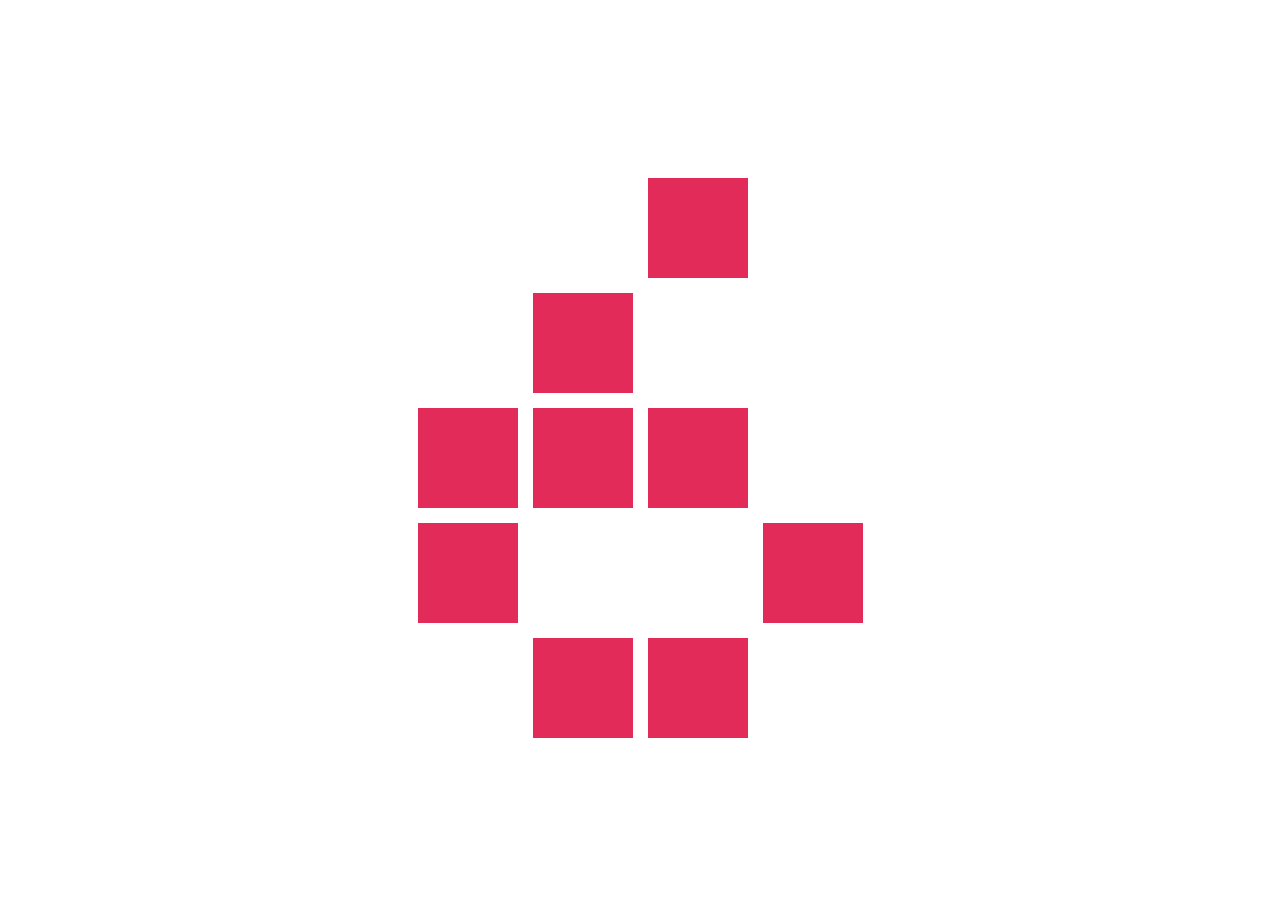
<file: alti.html>
<!DOCTYPE html>
<html lang="en">
<head>
    <meta charset="UTF-8">
    <meta name="viewport" content="width=device-width, initial-scale=1.0">
    <title>6 sayısı Grid</title>
    <link rel="stylesheet" href="style/alti.css">
</head>
<body>
    <div class="satir1Kutu"></div>
    <div class="satir2Kutu"></div>
    <div class="satir3Kutu"></div>
    <div class="satir3Kutu"></div>
    <div class="satir3Kutu"></div>
    <div class="satir4Kutu1"></div>
    <div class="satir4Kutu2"></div>
    <div class="satir5Kutu1"></div>
    <div class="satir5Kutu2"></div>
</body>
</html>
</file>
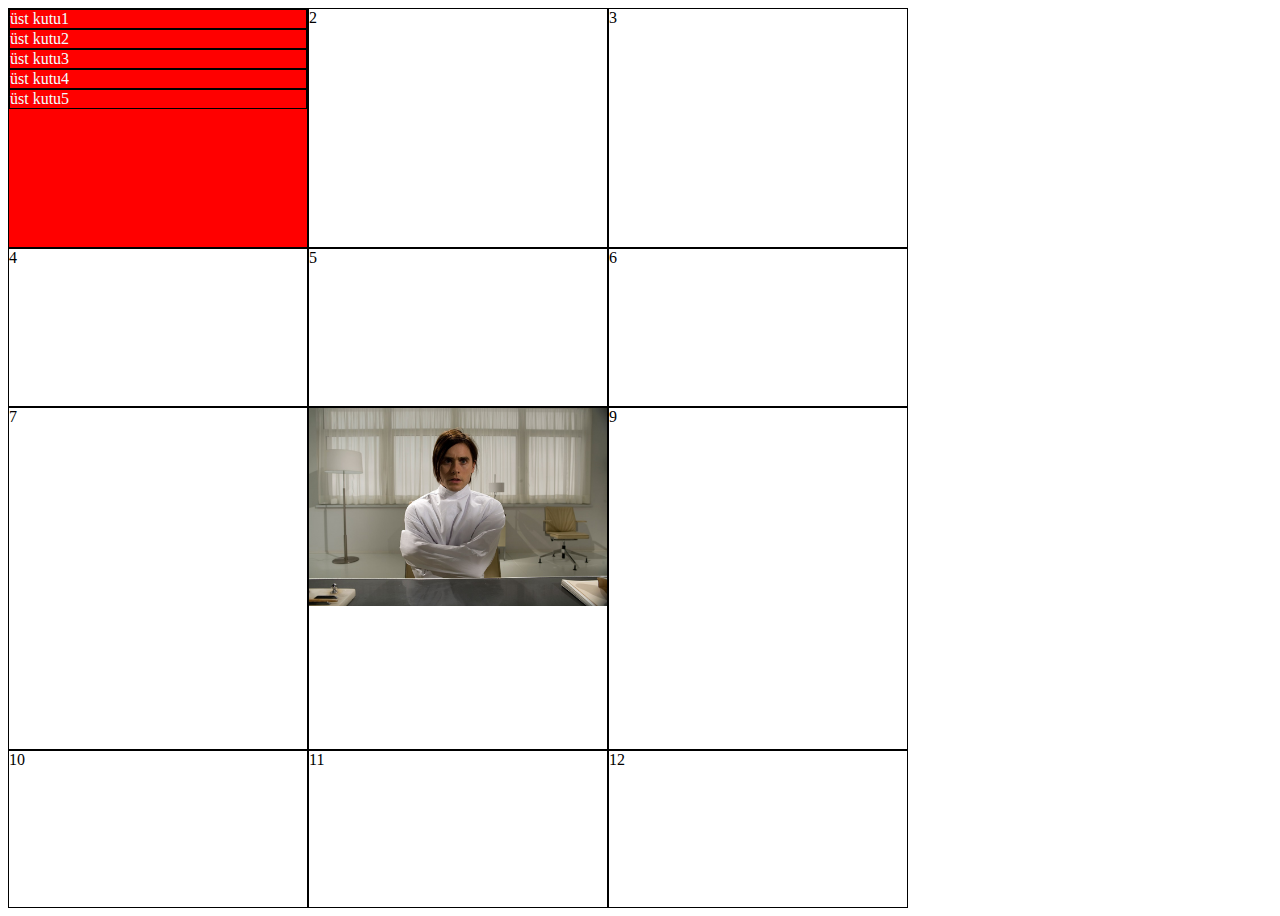
<file: grid.html>
<!DOCTYPE html>
<html lang="en">
<head>
    <meta charset="UTF-8">
    <meta name="viewport" content="width=device-width, initial-scale=1.0">
    <title>Grid Layout 1</title>
    <link rel="stylesheet" href="style/grid.css">
</head>
<body>
    <div id="ust">
        <div class="ustKutular">üst kutu1</div>
        <div class="ustKutular">üst kutu2</div>
        <div class="ustKutular">üst kutu3</div>
        <div class="ustKutular">üst kutu4</div>
        <div class="ustKutular">üst kutu5</div>
    </div>
    <div>2</div>
    <div>3</div>
    <div>4</div>
    <div>5</div>
    <div>6</div>
    <div>7</div>
    <div>
        <img src="images/pic2.jpg" alt="">
    </div>
    <div>9</div>
    <div>10</div>
    <div>11</div>
    <div>12</div>
</body>
</html>
</file>
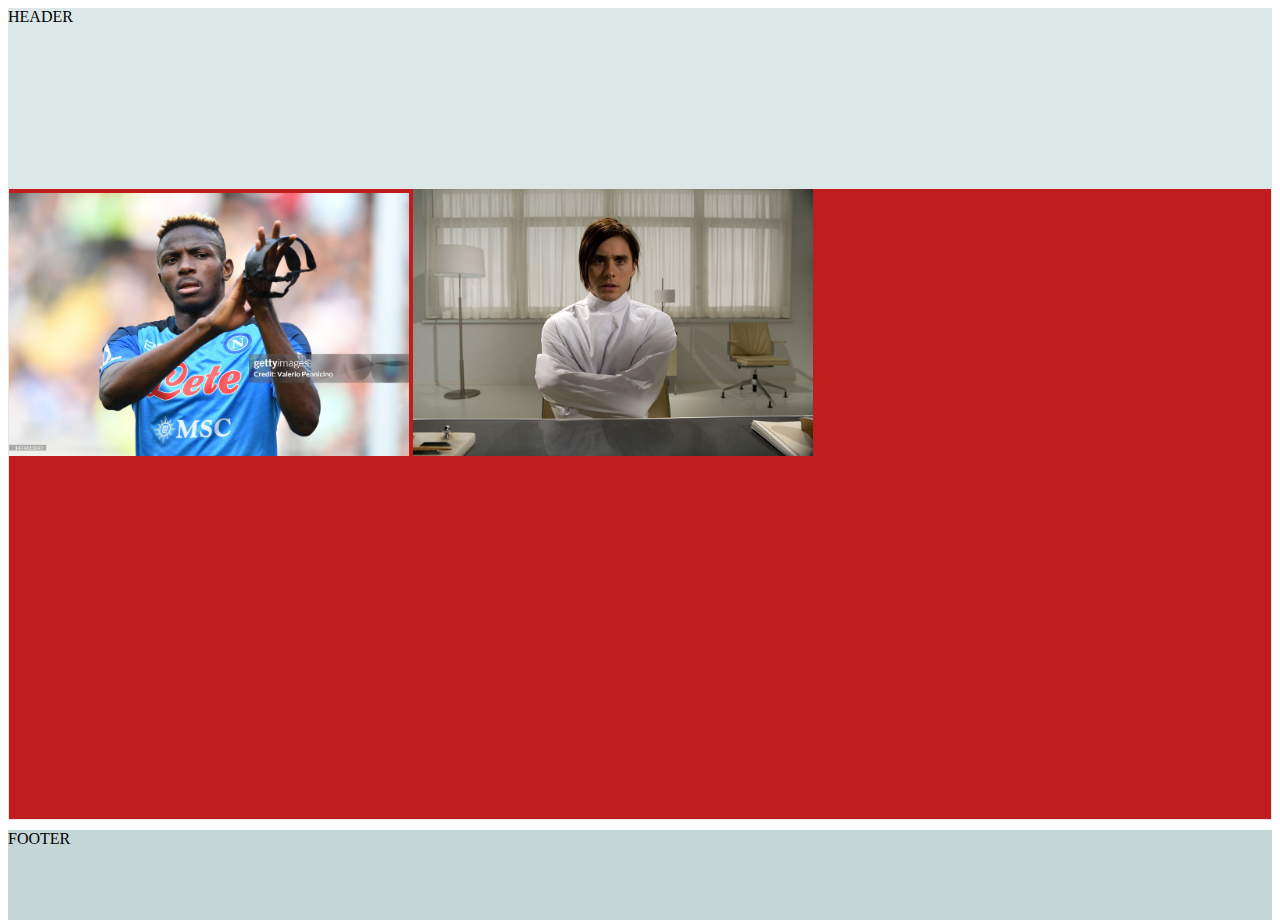
<file: layout.html>
<!DOCTYPE html>
<html lang="en">
<head>
    <meta charset="UTF-8">
    <meta name="viewport" content="width=device-width, initial-scale=1.0">
    <title>First Layout</title>
    <link rel="stylesheet" href="style/layout.css">

</head>
<body>
    <header>
        <nav>HEADER</nav>
    </header>
    <main>
        <section>
            <img src="images/pic1.jpg" alt="">
            <img src="images/pic2.jpg" alt="">
        </section>
    </main>
    <footer>
        <nav>FOOTER</nav>
    </footer>

</body>
</html>
</file>
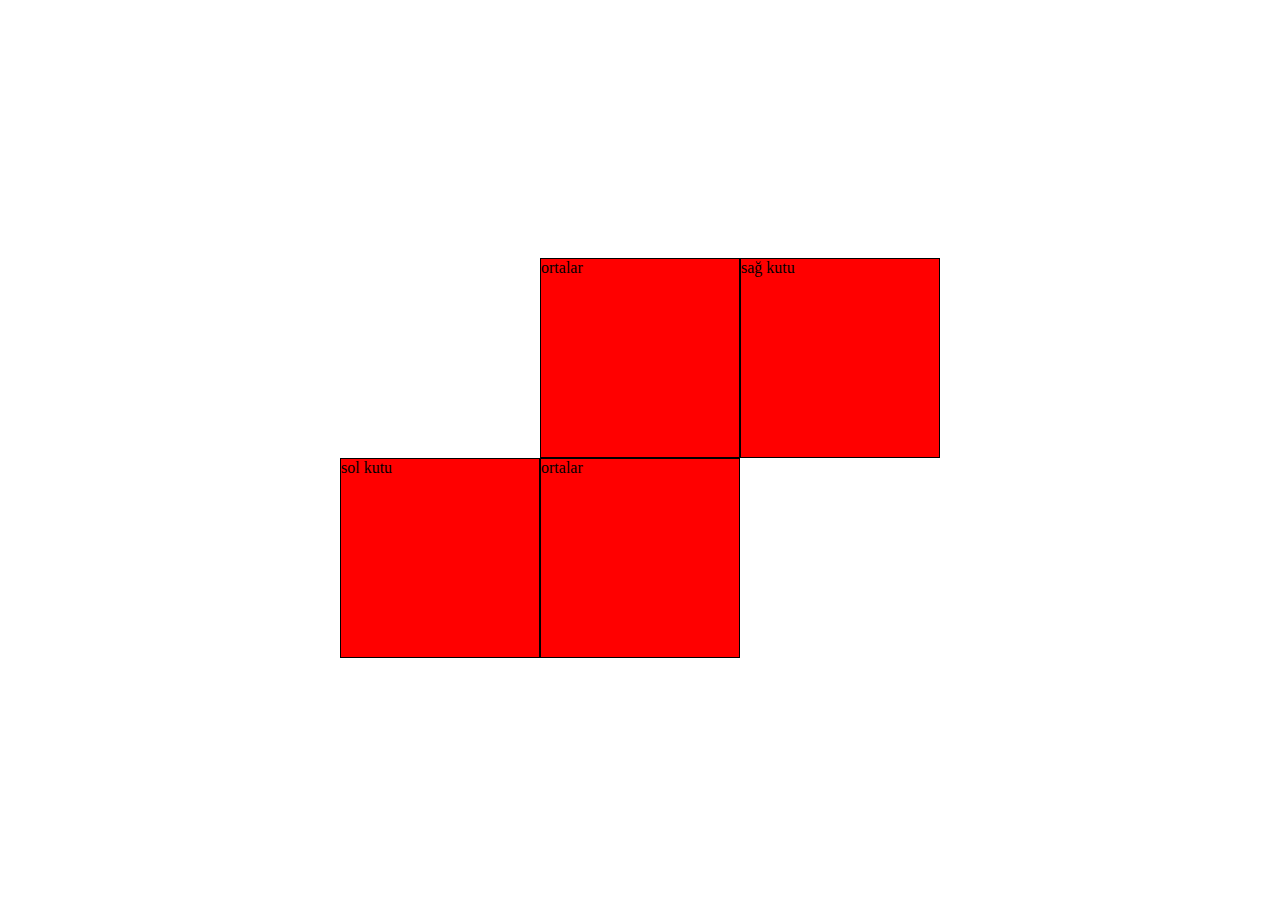
<file: tetris.html>
<!DOCTYPE html>
<html lang="en">
<head>
    <meta charset="UTF-8">
    <meta name="viewport" content="width=device-width, initial-scale=1.0">
    <title>Tetris Shapes</title>
    <link rel="stylesheet" href="style/tetris.css">
</head>
<body>
    <div id="sol">sol kutu</div>
    <div class="orta">ortalar</div>
    <div class="orta">ortalar</div>
    <div id="sag">sağ kutu</div>
</body>
</html>
</file>
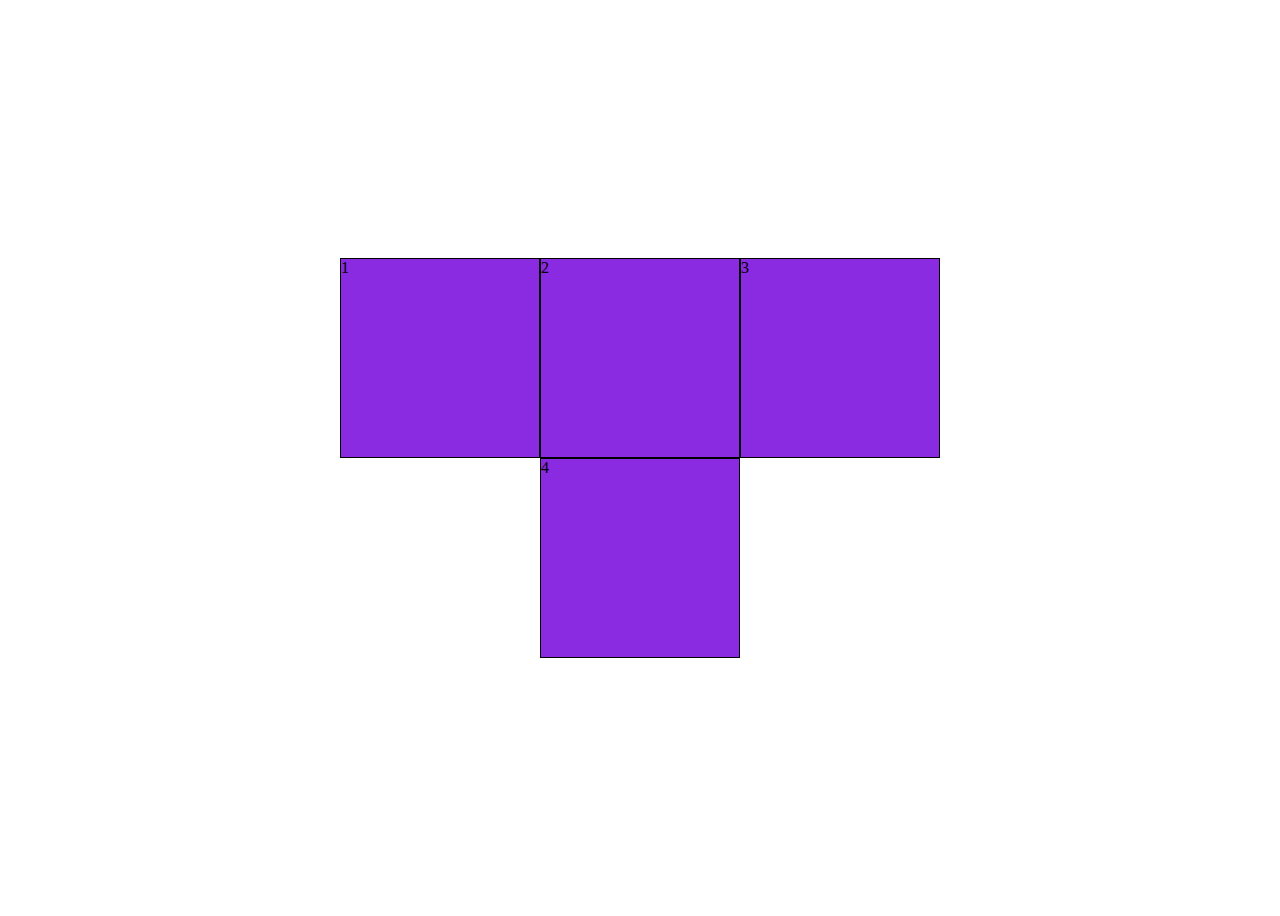
<file: tharfi.html>
<!DOCTYPE html>
<html lang="en">
<head>
    <meta charset="UTF-8">
    <meta name="viewport" content="width=device-width, initial-scale=1.0">
    <title>Grid ile T harfi</title>
    <link rel="stylesheet" href="style/tharfi.css">
</head>
<body>
    <div class="kutu">1</div>
    <div class="kutu">2</div>
    <div class="kutu">3</div>
    <div class="kutuAlt">4</div>
</body>
</html>
</file>
<file: style/alti.css>
body{
    min-height: 100vh;

    display: grid;
    grid-template-columns: repeat(4,100px);
    grid-template-rows:  repeat(5,100px);
    place-content: center;
    gap: 15px;
}

div{
    background-color: rgb(226, 43, 89);
    
}
.satir1Kutu{
    grid-column: 3/4;
}
.satir2Kutu{
    grid-column: 2/3;
    grid-row: 2/3;
}
.satir3Kutu{
    
    grid-row: 3/4;
}
.satir4Kutu1{
    grid-row: 4/5;
}
.satir4Kutu2{
    grid-row: 4/5;
    grid-column: 5/4;
}
.satir5Kutu1{
    grid-row: 5/6;
    grid-column: 2/3;
}
.satir5Kutu2{
    grid-row: 5/6;
    grid-column: 3/4;

}
</file>
<file: style/grid.css>
body{
    min-height: 100vh;
    display: grid;
    grid-template-columns: 300px 300px 300px;
}
div{
    border: thin solid #000;
}
#ust{
    background-color: red;
}
.ustKutular{
    color: azure;
}
img{
    width: 100%;
}
</file>
<file: style/layout.css>
body{
    height: 100vh;
    
}
header{
    height: 20%;
    background-color: rgb(220, 232, 232);
}
main{
    height: 70%;
    border: thin solid #eae3e3;
}
footer{
    height: 10%;
    background-color: rgb(196, 214, 214);
    margin-top: 10px;
}
section{
    width: 100%;
    height: 100%;
    background-color: rgb(192, 30, 30);

}
img{
    width: 400px;
}
</file>
<file: style/tetris.css>
body{
    min-height: 100vh;

    display: grid;
    grid-template-columns: repeat(3,200px);
    grid-template-rows: 200px 200px;
    place-content: center;
    
}
div{
    background-color: red;
    border: thin solid black;
}
#sol{
    grid-column: 1/2;
    grid-row: 2/3;
}
#sag{
    grid-column: 3/4;
    grid-row: 1/2;
}
.orta{
    grid-column: 2/3;
}
</file>
<file: style/tharfi.css>
body{
    min-height: 100vh;

    display: grid;
    grid-template-columns: repeat(3,200px);
    grid-template-rows: 200px 200px;
    place-content: center;
    /*ortalama için*/

}

div{
    background-color: blueviolet;
    border: thin solid black;
}

.kutuAlt{
    grid-column: 2/3;
}
</file>
